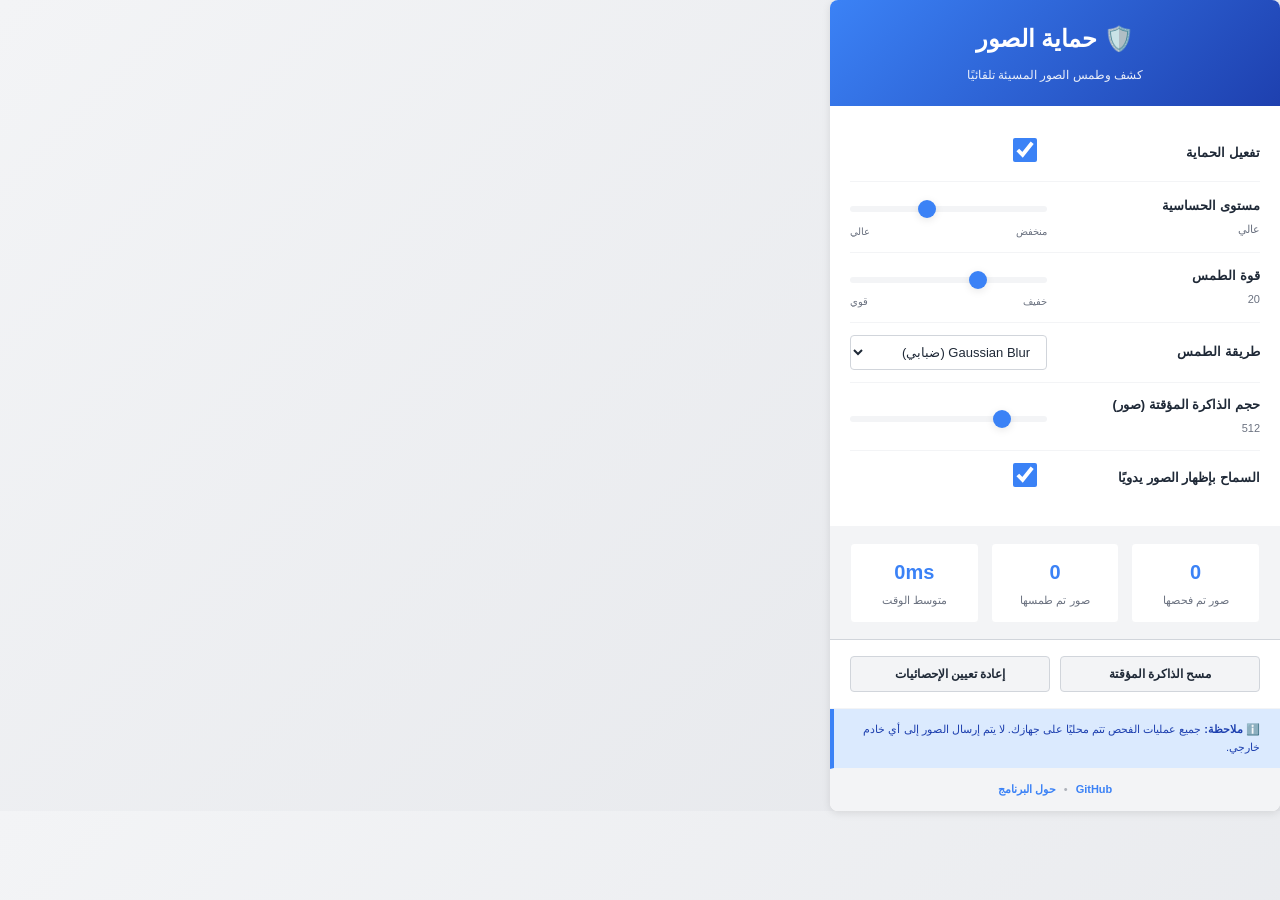
<file: extension/popup.html>
<!DOCTYPE html>
<html lang="ar" dir="rtl">
<head>
    <meta charset="UTF-8">
    <meta name="viewport" content="width=device-width, initial-scale=1.0">
    <title>إعدادات NSFW Guard</title>
    <link rel="stylesheet" href="css/popup.css">
</head>
<body>
    <div class="container">
        <div class="header">
            <h1>🛡️ حماية الصور</h1>
            <p class="subtitle">كشف وطمس الصور المسيئة تلقائيًا</p>
        </div>

        <div class="settings-section">
            <div class="setting-item">
                <div class="setting-label">
                    <label for="enable-toggle">تفعيل الحماية</label>
                </div>
                <div class="setting-control">
                    <input type="checkbox" id="enable-toggle" class="toggle-switch" checked>
                </div>
            </div>

            <div class="setting-item">
                <div class="setting-label">
                    <label for="sensitivity">مستوى الحساسية</label>
                    <span class="value-display" id="sensitivity-value">عالي</span>
                </div>
                <div class="setting-control">
                    <input type="range" id="sensitivity" min="0" max="100" value="62" class="slider">
                    <div class="slider-labels">
                        <span>منخفض</span>
                        <span>عالي</span>
                    </div>
                </div>
            </div>

            <div class="setting-item">
                <div class="setting-label">
                    <label for="blur-strength">قوة الطمس</label>
                    <span class="value-display" id="blur-value">20</span>
                </div>
                <div class="setting-control">
                    <input type="range" id="blur-strength" min="5" max="50" value="20" class="slider">
                    <div class="slider-labels">
                        <span>خفيف</span>
                        <span>قوي</span>
                    </div>
                </div>
            </div>

            <div class="setting-item">
                <div class="setting-label">
                    <label for="blur-method">طريقة الطمس</label>
                </div>
                <div class="setting-control">
                    <select id="blur-method" class="dropdown">
                        <option value="gaussian">Gaussian Blur (ضبابي)</option>
                        <option value="overlay">Dark Overlay (غطاء داكن)</option>
                        <option value="pixelate">Pixelate (بكسل)</option>
                    </select>
                </div>
            </div>

            <div class="setting-item">
                <div class="setting-label">
                    <label for="cache-size">حجم الذاكرة المؤقتة (صور)</label>
                    <span class="value-display" id="cache-value">512</span>
                </div>
                <div class="setting-control">
                    <input type="range" id="cache-size" min="128" max="2048" value="512" step="128" class="slider">
                </div>
            </div>

            <div class="setting-item">
                <div class="setting-label">
                    <label for="allow-override">السماح بإظهار الصور يدويًا</label>
                </div>
                <div class="setting-control">
                    <input type="checkbox" id="allow-override" class="toggle-switch" checked>
                </div>
            </div>
        </div>

        <div class="stats-section">
            <div class="stat-box">
                <div class="stat-number" id="images-scanned">0</div>
                <div class="stat-label">صور تم فحصها</div>
            </div>
            <div class="stat-box">
                <div class="stat-number" id="images-blurred">0</div>
                <div class="stat-label">صور تم طمسها</div>
            </div>
            <div class="stat-box">
                <div class="stat-number" id="processing-time">0ms</div>
                <div class="stat-label">متوسط الوقت</div>
            </div>
        </div>

        <div class="action-buttons">
            <button id="clear-cache" class="btn btn-secondary">مسح الذاكرة المؤقتة</button>
            <button id="reset-stats" class="btn btn-secondary">إعادة تعيين الإحصائيات</button>
        </div>

        <div class="info-section">
            <p class="info-text">
                ℹ️ <strong>ملاحظة:</strong> جميع عمليات الفحص تتم محليًا على جهازك. لا يتم إرسال الصور إلى أي خادم خارجي.
            </p>
        </div>

        <div class="footer">
            <a href="https://github.com/snamaksbrs-ui/smart-nsfw-image-detector" target="_blank">GitHub</a>
            <span class="separator">•</span>
            <a href="#" id="about-link">حول البرنامج</a>
        </div>
    </div>

    <script src="js/popup.js"></script>
</body>
</html>
</file>
<file: extension/css/popup.css>
:root {
  --primary-color: #3b82f6;
  --primary-dark: #1e40af;
  --danger-color: #ef4444;
  --success-color: #10b981;
  --warning-color: #f59e0b;
  --gray-light: #f3f4f6;
  --gray-medium: #d1d5db;
  --gray-dark: #6b7280;
  --text-primary: #1f2937;
  --text-secondary: #6b7280;
  --border-radius: 8px;
  --shadow: 0 2px 8px rgba(0, 0, 0, 0.1);
  --transition: all 0.3s ease;
}

* {
  margin: 0;
  padding: 0;
  box-sizing: border-box;
}

body {
  width: 450px;
  font-family: -apple-system, BlinkMacSystemFont, 'Segoe UI', Roboto, Oxygen, Ubuntu, Cantarell, sans-serif;
  background: linear-gradient(135deg, #f3f4f6 0%, #e5e7eb 100%);
  color: var(--text-primary);
  line-height: 1.6;
}

.container {
  max-width: 100%;
  background: white;
  border-radius: var(--border-radius);
  box-shadow: var(--shadow);
  overflow: hidden;
}

.header {
  background: linear-gradient(135deg, var(--primary-color) 0%, var(--primary-dark) 100%);
  color: white;
  padding: 20px;
  text-align: center;
}

.header h1 {
  font-size: 24px;
  margin-bottom: 8px;
  font-weight: 700;
}

.header .subtitle {
  font-size: 12px;
  opacity: 0.9;
}

.settings-section {
  padding: 20px;
  border-bottom: 1px solid var(--gray-light);
}

.setting-item {
  display: flex;
  justify-content: space-between;
  align-items: center;
  padding: 12px 0;
  border-bottom: 1px solid var(--gray-light);
}

.setting-item:last-child {
  border-bottom: none;
}

.setting-label {
  flex: 1;
  display: flex;
  flex-direction: column;
  gap: 4px;
}

.setting-label label {
  font-weight: 600;
  font-size: 13px;
  cursor: pointer;
}

.value-display {
  font-size: 11px;
  color: var(--text-secondary);
  font-weight: 500;
}

.setting-control {
  flex: 1;
  margin-right: 16px;
}

.toggle-switch {
  width: 44px;
  height: 24px;
  cursor: pointer;
  accent-color: var(--primary-color);
}

.slider {
  width: 100%;
  height: 6px;
  border-radius: 3px;
  background: var(--gray-light);
  outline: none;
  -webkit-appearance: none;
  cursor: pointer;
}

.slider::-webkit-slider-thumb {
  -webkit-appearance: none;
  appearance: none;
  width: 18px;
  height: 18px;
  border-radius: 50%;
  background: var(--primary-color);
  cursor: pointer;
  box-shadow: var(--shadow);
  transition: var(--transition);
}

.slider::-webkit-slider-thumb:hover {
  background: var(--primary-dark);
  transform: scale(1.1);
}

.slider::-moz-range-thumb {
  width: 18px;
  height: 18px;
  border-radius: 50%;
  background: var(--primary-color);
  cursor: pointer;
  border: none;
  box-shadow: var(--shadow);
  transition: var(--transition);
}

.slider::-moz-range-thumb:hover {
  background: var(--primary-dark);
  transform: scale(1.1);
}

.slider-labels {
  display: flex;
  justify-content: space-between;
  font-size: 10px;
  color: var(--text-secondary);
  margin-top: 4px;
}

.dropdown {
  width: 100%;
  padding: 8px 12px;
  border: 1px solid var(--gray-medium);
  border-radius: calc(var(--border-radius) / 2);
  background: white;
  color: var(--text-primary);
  font-size: 13px;
  cursor: pointer;
  transition: var(--transition);
}

.dropdown:hover {
  border-color: var(--primary-color);
}

.dropdown:focus {
  outline: none;
  border-color: var(--primary-color);
  box-shadow: 0 0 0 3px rgba(59, 130, 246, 0.1);
}

.stats-section {
  display: grid;
  grid-template-columns: 1fr 1fr 1fr;
  gap: 12px;
  padding: 16px 20px;
  background: var(--gray-light);
  border-bottom: 1px solid var(--gray-medium);
}

.stat-box {
  text-align: center;
  padding: 12px;
  background: white;
  border-radius: calc(var(--border-radius) / 2);
  border: 1px solid var(--gray-light);
}

.stat-number {
  font-size: 20px;
  font-weight: 700;
  color: var(--primary-color);
  margin-bottom: 4px;
}

.stat-label {
  font-size: 11px;
  color: var(--text-secondary);
  font-weight: 500;
}

.action-buttons {
  display: grid;
  grid-template-columns: 1fr 1fr;
  gap: 10px;
  padding: 16px 20px;
  border-bottom: 1px solid var(--gray-light);
}

.btn {
  padding: 10px 16px;
  border: none;
  border-radius: calc(var(--border-radius) / 2);
  font-size: 12px;
  font-weight: 600;
  cursor: pointer;
  transition: var(--transition);
}

.btn-secondary {
  background: var(--gray-light);
  color: var(--text-primary);
  border: 1px solid var(--gray-medium);
}

.btn-secondary:hover {
  background: var(--gray-medium);
  transform: translateY(-2px);
  box-shadow: var(--shadow);
}

.btn-secondary:active {
  transform: translateY(0);
}

.info-section {
  padding: 12px 20px;
  background: #dbeafe;
  border-left: 4px solid var(--primary-color);
  border-bottom: 1px solid var(--gray-light);
}

.info-text {
  font-size: 11px;
  color: #1e40af;
  margin: 0;
}

.footer {
  display: flex;
  justify-content: center;
  align-items: center;
  gap: 8px;
  padding: 12px 20px;
  font-size: 11px;
  color: var(--text-secondary);
  background: var(--gray-light);
}

.footer a {
  color: var(--primary-color);
  text-decoration: none;
  font-weight: 600;
  transition: var(--transition);
}

.footer a:hover {
  color: var(--primary-dark);
  text-decoration: underline;
}

.separator {
  opacity: 0.5;
}
</file>
